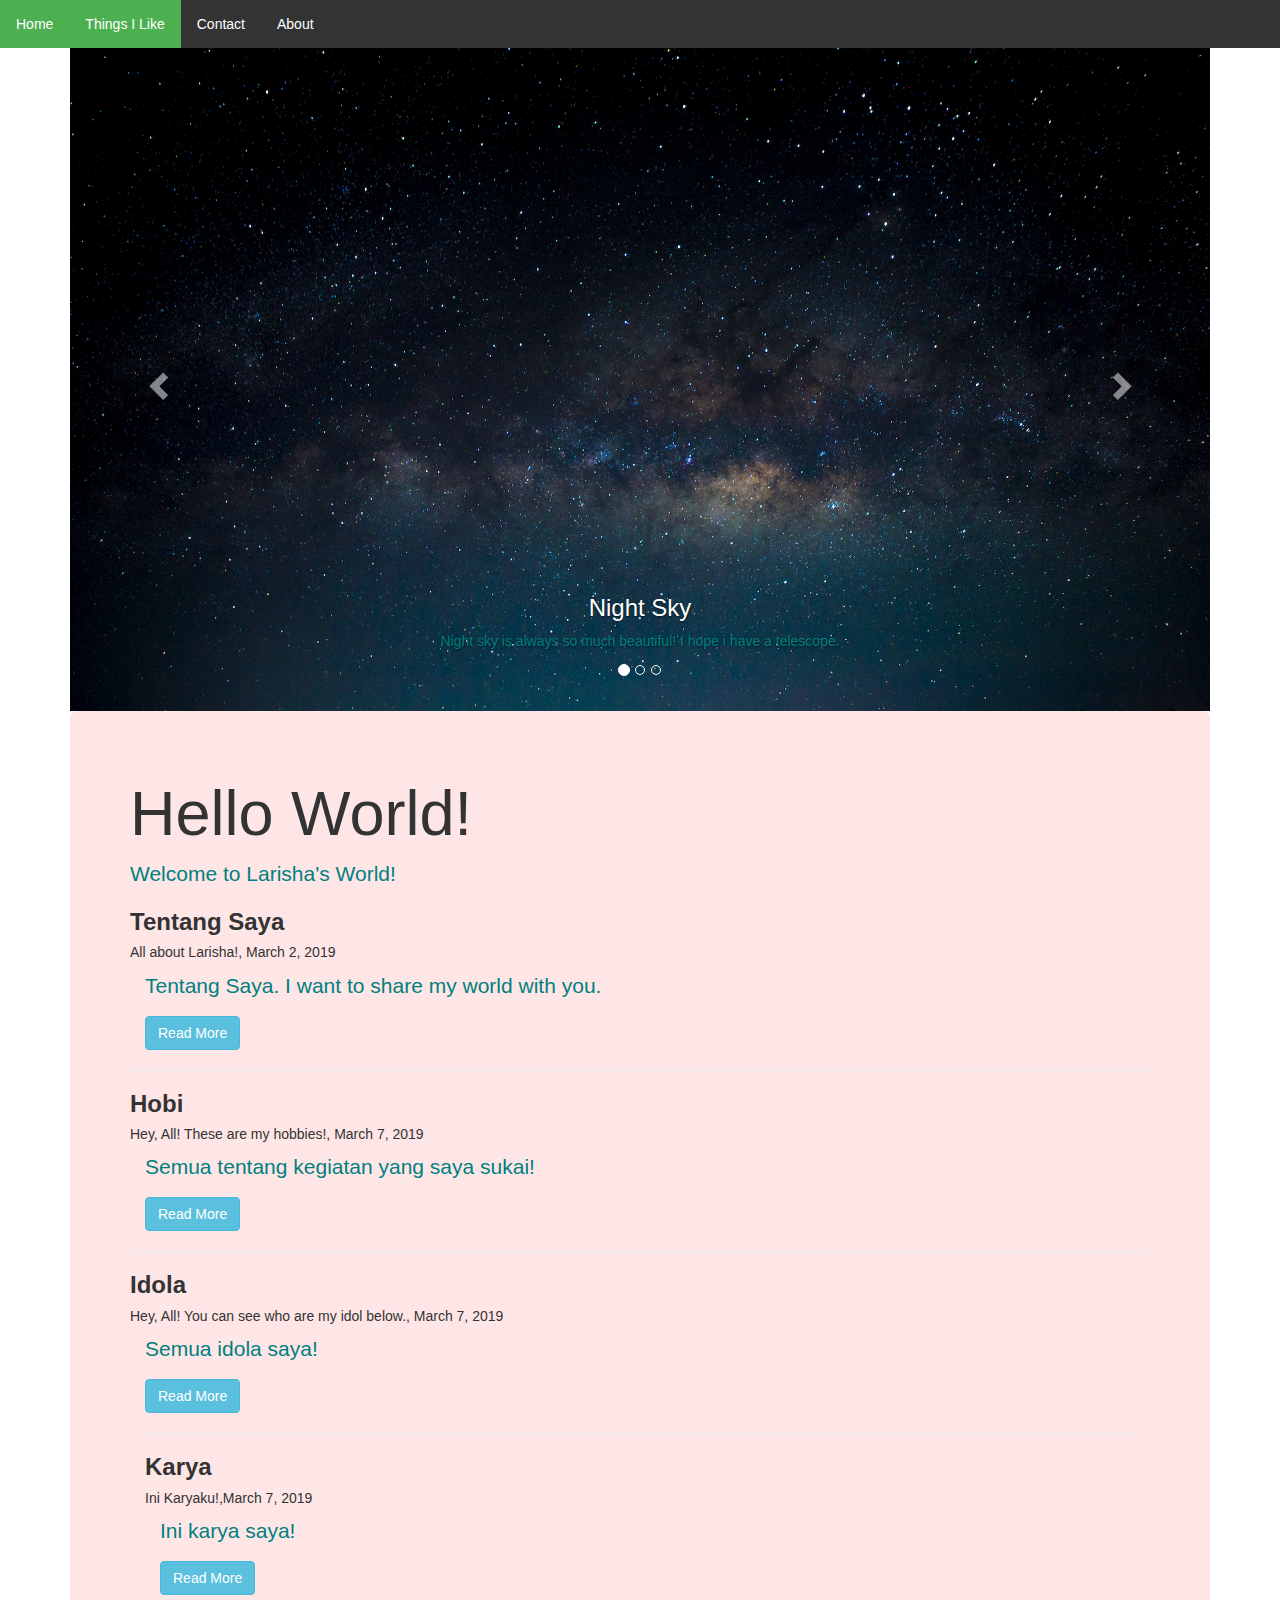
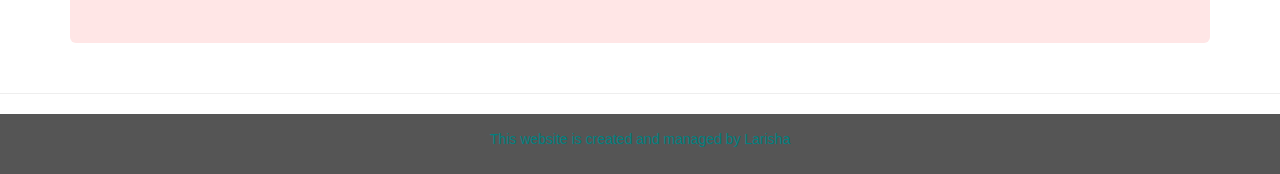
<file: index.html>
<!DOCTYPE html>
<html>
<head>
	<title>Larisha kirana Maharani</title>
	<div id="index.html"></div>
	<link rel="stylesheet" type="text/css" href="css/style.css">
	 <meta charset="utf-8">
  <meta name="viewport" content="width=device-width, initial-scale=1">
  <link rel="stylesheet" href="https://maxcdn.bootstrapcdn.com/bootstrap/3.4.0/css/bootstrap.min.css">
  <script src="https://ajax.googleapis.com/ajax/libs/jquery/3.3.1/jquery.min.js"></script>
  <script src="https://maxcdn.bootstrapcdn.com/bootstrap/3.4.0/js/bootstrap.min.js"></script>
	<style>
    /* Remove the navbar's default margin-bottom and rounded borders */ 
    .navbar {
      margin-bottom: 0;
      border-radius: 0;
    }
    
    /* Set height of the grid so .sidenav can be 100% (adjust as needed) */
    .row.content {height: 450px}
    
    /* Set gray background color and 100% height */
    .sidenav {
      padding-top: 20px;
      background-color: #f1f1f1;
      height: 100%;
    }
    
    /* Set black background color, white text and some padding */
    footer {
      background-color: #555;
      color: white;
      padding: 15px;
    }
    
    /* On small screens, set height to 'auto' for sidenav and grid */
    @media screen and (max-width: 767px) {
      .sidenav {
        height: auto;
        padding: 15px;
      }
      .row.content {height:auto;} 
    }
  </style>
</head>
</head>
<body>
  <ul class="topnav">
  <li><a class="active" href="index.html">Home</a></li>
<li><a class="active" href="like.html">Things I Like</a></li>
  <li><a class:"active" href="about.html">Contact</a></li>
  <li class="active"><a href="trueabout.html">About</a></li>
	
</ul>
	<div class="container">
  <div id="myCarousel" class="carousel slide" data-ride="carousel">
    <!-- Indicators -->
    <ol class="carousel-indicators">
      <li data-target="#myCarousel" data-slide-to="0" class="active"></li>
      <li data-target="#myCarousel" data-slide-to="1"></li>
      <li data-target="#myCarousel" data-slide-to="2"></li>
    </ol>

    <!-- Wrapper for slides -->
    <div class="carousel-inner">

      <div class="item active">
        <img src="sky.png" alt="sky" style="width:100%;">
        <div class="carousel-caption">
          <h3>Night Sky</h3>
          <p class="white">Night sky is always so much beautiful! I hope i have a telescope.</p>
        </div>
      </div>

      <div class="item">
        <img src="bogor.png" alt="bogor" style="width:100%;">
        <div class="carousel-caption">
          <p class="white">Bogor is ma city!</p>
        </div>
      </div>
    
      <div class="item">
        <img src="map.png" alt="map" style="width:100%;">
        <div class="carousel-caption">
          <h3>Map</h3>
          <p class="white">I wish one day i can travel around the world!</p>
        </div>
      </div>
  
    </div>

    <!-- Left and right controls -->
    <a class="left carousel-control" href="#myCarousel" data-slide="prev">
      <span class="glyphicon glyphicon-chevron-left"></span>
      <span class="sr-only">Previous</span>
    </a>
    <a class="right carousel-control" href="#myCarousel" data-slide="next">
      <span class="glyphicon glyphicon-chevron-right"></span>
      <span class="sr-only">Next</span>
    </a>
  </div>
</div>
		<div class="container">
  <div style="background-color: #ffe6e6;" class="jumbotron">
		<h1>Hello World!</h1>
		<p>Welcome to Larisha's World!</p>
	<div style="background-color: #ffe6e6;">

<div class="w4row">
<div class="w3-col l8 s12">
  <div class="w3-card-4 w3-margin w3-white">
    <div class="w3-container">
      <h3><b>Tentang Saya</b></h3>
      <h5>All about Larisha!, <span class="w3-opacity">March 2, 2019</span></h5>
    </div>
<div class="container">
  <p>Tentang Saya. I want to share my world with you.</p>
  <button type="button" class="btn btn-info" data-toggle="collapse" data-target="#demo">Read More</button>
  <div id="demo" class="collapse">
	 

<img src="lars.png" alt="Lasrisha" height="200" width="200">
	  <li style="background-color:lavender;"> Nama : Larisha Kirana Maharani</li>
   <li style="background-color: #ffe6e6;">TTL   : Bogor, 23 Juli 2002</li>
   <li style="background-color: #ffe6e6;"> Agama: Islam</li>
	  
<p class="small" style=>Halo! Saya Larisha, anak pertama dari 5 bersaudara. Sejak lahir saya tinggal di Bogor walaupun orangtua saya orang Sumedang. Pendidikan saya:</p>

												<li>1. TK IT Aliya</li>
												<li>2. SD IT Aliya</li>
												<li>3. SMP Negeri 1 Bogor</li>
												<li>4. SMK-SMAK Bogor</li>		

<p class="small">Saya punya banyak cita-cita. Dulu saat SD, saya ingin di lab. Alhamdulillah, sekarang saya sekolah di tempat yang punya banyak lab. Seru, tapi ternyata tidak seenak yang saya pikirkan. Banyak lapsus, LKS dan sobat-sobatnya. </p>

<p class="small">Di atas ada foto saya bersama Fadia, she is my bestie since 10 grade. Sayangnya, kini kami tidak sekelas lagi karena saya pindah ke PSG. Banyak hal yang saya sukai, mulai dari keju, hingga makanan lainnya. Saya juga suka anime, K-pop, dan akhir-akhir ini mulai nonton chinese drama karena mulai bosan dengan drama korea.   </p>
	  
	<div class="container">
  <h2>Give Me A Comment!</h2>
<form action="/action_page.php">
    <div class="form-group">
      <label for="cmt">Comment:</label>
      <input type="Comment" class="form-control" id="cmt" placeholder="Enter comment" name="cmt">
    </div>
    <div class="checkbox">
      <label><input type="checkbox" name="remember"> Remember me</label>
    </div>
    <button type="submit" class="btn btn-default" href="thankyou.html">Submit</button>
  </form>
        
        <div class="w3-col m4 w3-hide-small">
          <p><span class="w3-padding-large w3-right"><b>Comments  </b> <span class="w3-tag">0</span></span></p>
	
</div>
</div>

</div>
        </div>
      </div>
    </div>
  </div>
  <hr>
	  <div class="w4row">
<div class="w3-col l8 s12">
  <div class="w3-card-4 w3-margin w3-white">
    <div class="w3-container">
      <h3><b>Hobi</b></h3>
      <h5>Hey, All! These are my hobbies!, <span class="w3-opacity">March 7, 2019</span></h5>
    </div>
<div class="container">
  <p>Semua tentang kegiatan yang saya sukai!</p>
  <button type="button" class="btn btn-info" data-toggle="collapse" data-target="#demo1">Read More</button>
  <div id="demo1" class="collapse">
   <img src="XI.6-Larisha Kirana Maharani-hobi.png" class="img-rounded" alt="Cinque Terre" width="220" height="250">
   <p class="small">Banyak kegiatan yang saya sukai, salah satunya adalah memasak. Banyak faktor mengapa saya menjadikan memasak sebagi hobi saya, salah satunya karena saya suka makanan. Apalagi yang gratis dan enak. Sebenarnya, saya tidak begitu mahir memasak, bahkan bisa dibilang sangat payah. Saya malah sering dilarang Ibu kalau ingin memasak sendiri. Karena pasti kacau, dapur kacau, makanan sudah pasti.</p>
  
	<div class="container">
  <h2>Give Me A Comment!</h2>
  <form action="/action_page.php">
    <div class="form-group">
      <label for="cmt">Comment:</label>
      <input type="Comment" class="form-control" id="cmt" placeholder="Enter comment" name="cmt">
    </div>
    <div class="checkbox">
      <label><input type="checkbox" name="remember"> Remember me</label>
    </div>
    <button type="submit" class="btn btn-default" href="thankyou.html">Submit</button>
  </form>
        
        <div class="w3-col m4 w3-hide-small">
          <p><span class="w3-padding-large w3-right"><b>Comments  </b> <span class="w3-tag">0</span></span></p>
	
</div>

</div>
      </div>
    </div>
  </div>
  </div>
  <hr>
	  
	  <div class="w4col l8 s12">
  <div class="w3-card-4 w3-margin w3-white">
    <div class="w3-container">
      <h3><b>Idola</b></h3>
      <h5>Hey, All! You can see who are my idol below., <span class="w3-opacity">March 7, 2019</span></h5>
    </div>
<div class="container">
  <p>Semua idola saya!</p>
  <button type="button" class="btn btn-info" data-toggle="collapse" data-target="#demo3">Read More</button>
  <div id="demo3" class="collapse">
    <div class="row">
    <div class="relative" class="col-sm-6" style="background-color:lavender;">.<img src="XI.6-Larisha-idola.png" class="img-rounded" alt="Habibie" width="350" height="236">  <p>Idola saya ada banyak, salah satunya mantan presiden kita, B.J. Habibie</p></div>
	<div class="relative" class="col-sm-6" style="background-color:lavender;">.<p class="small">Idola saya ada banyak. Pertama, B.J Habibie, saya mengidolakan beliau sejak SD karena kecakapannya dalam banyak hal. Dari buku-buku yang saya baca, beliau tidak memperoleh hal itu secara instan. Tetapi melalui perjuangan. Beliau menginspirasi saya untuk terus berjuang agar saya sukses di masa depan. </p>
    <div class="relative"class="col-sm-4" style="background-color:lavender;">.<img src="v.png" class="img-rounded" alt="v" width="240" height="250"> 
  	<p>Kedua, ada Kim Taehyung. Bisa dibilang, dari dulu saya ini army </p></div>
    <div class="relative" class="col-sm-4" style="background-color:lavender;">.<img src="lay.png" class="img-rounded" alt="lay" width="170" height="236"> 
    	<p>Ketiga ada Zhang Yixing atau Lay. Member EXO asal China</p></div>
	     <div class="relative" class="col-sm-4" style="background-color:lavender;">.<img src="baekhyun.png" class="img-rounded" alt="baek" width="210" height="250">  <p>Keempat, Byun Baekhyun. Dia ini salah satu member EXO</p></div>
	<div class="relative" class="col-sm-12" style="background-color:lavender;">.<img src="do.png" class="img-rounded" alt="baek" width="190" height="250">  <p>Kelima, D.O dia juga member EXO</p></div>
	  
	<div class="container">
  <h2>Give Me A Comment!</h2>
  <form action="/action_page.php">
    <div class="form-group">
    <div class="form-group">
      <label for="cmt">Comment:</label>
      <input type="Comment" class="form-control" id="cmt" placeholder="Enter comment" name="cmt">
    </div>
    <div class="checkbox">
      <label><input type="checkbox" name="remember"> Remember me</label>
    </div>
    <button type="submit" class="btn btn-default" href="thankyou.html">Submit</button>
  </form>
        
        <div class="w3-col m4 w3-hide-small">
          <p><span class="w3-padding-large w3-right"><b>Comments  </b> <span class="w3-tag">0</span></span></p>
	
</div>
  
	
</div>
</div>
</div>
 </div>
 </div>

  
<hr>

  <div class="w4row">
<div class="w3-col l8 s12">
  <div class="w3-card-4 w3-margin w3-white">
    <div class="w3-container">
      <h3><b>Karya</b></h3>
      <h5>Ini Karyaku!,<span class="w3-opacity">March 7, 2019</span></h5>
    </div>
<div class="container">
  <p>Ini karya saya!</p>
  <button type="button" class="btn btn-info" data-toggle="collapse" data-target="#demo4">Read More</button>
  <div id="demo4" class="collapse">
    <img src="XI.6-Larisha-animation.gif" class="img-rounded" alt="Cinque Terre" width="220" height="250"> 
   <p class="small">Ini karya pertama saya, sebuah animasi yang merupakan tugas dari labkom untuk siswa kelas 11, termasuk saya. Masih belum bagus sih, tapi saya akan berusaha untuk menciptakan yang lebih baik dari ini. Waktu itu, saya buat ini malam-malam. Bukan H-1 dikumpulkan juga sih, cuma tetap saja, saya yang pertamakali membuat animasi harus meminta pengarahan dari sana-sini.</p>
  
	<div class="container">
  <h2>Give Me A Comment!</h2>
  <form action="/action_page.php">
    <div class="form-group">
    <div class="form-group">
      <label for="cmt">Comment:</label>
      <input type="Comment" class="form-control" id="cmt" placeholder="Enter comment" name="cmt">
    </div>
    <div class="checkbox">
      <label><input type="checkbox" name="remember"> Remember me</label>
    </div>
    <button type="submit" class="btn btn-default" href="thankyou.html">Submit</button>
  </form>
        
        <div class="w3-col m4 w3-hide-small">
          <p><span class="w3-padding-large w3-right"><b>Comments  </b> <span class="w3-tag">0</span></span></p>
	
</div>
</div>
</div>
      </div>
    </div>
  </div>
  </div>
	  </div>
		   </div>
	  </div>
	  </div>
		  </div>
		</div>
	  </div>
			</div>
	</div>
</div>
</div>
</div>
</div>
  <hr>
  <footer class="container-fluid text-center">
  <p>This website is created and managed by Larisha</p>
</footer>


</html>
</file>
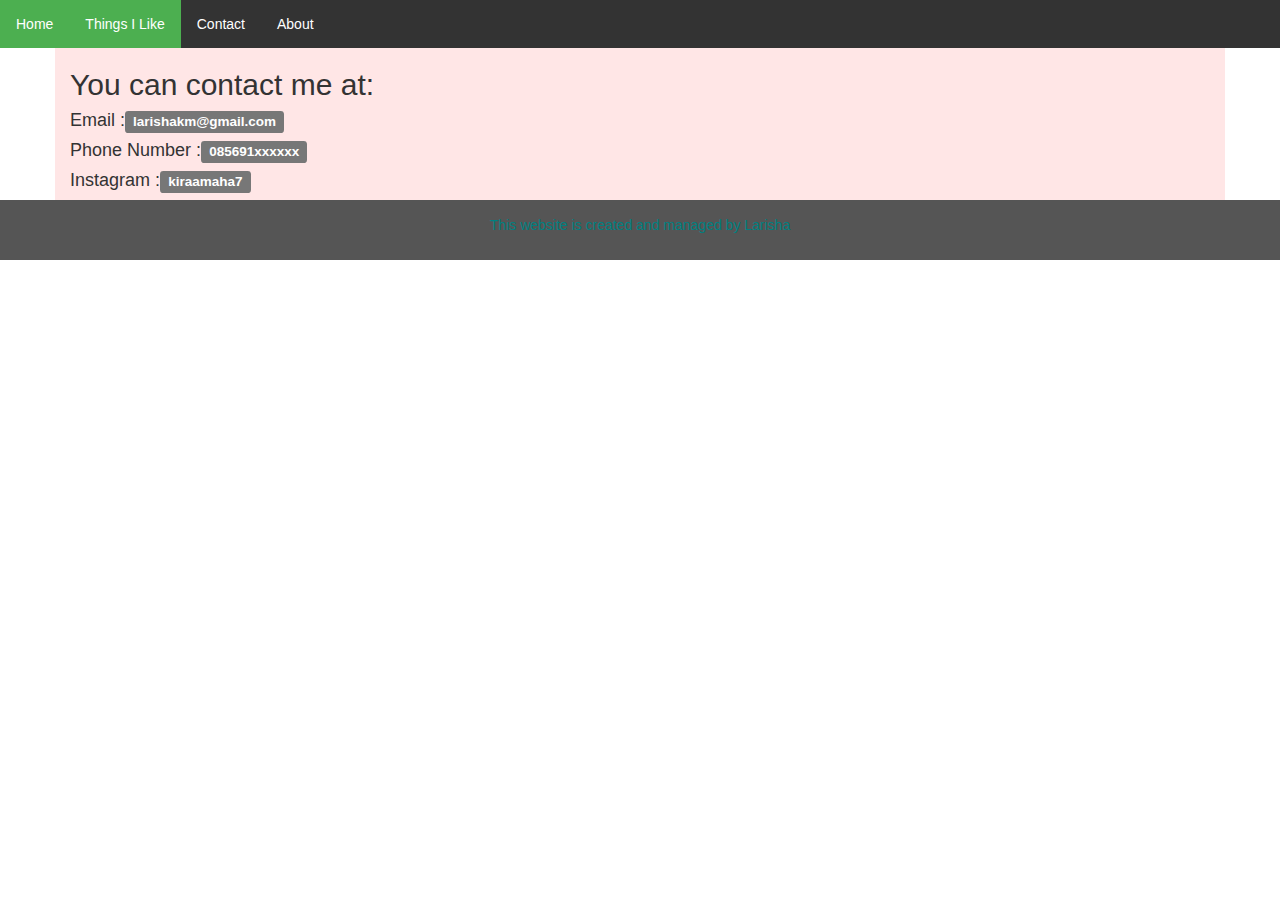
<file: about.html>
<!DOCTYPE html>
<html>
<head>
	<title>Contact</title>
	<div id="about.html" style="background-color: #ffe6e6;"></div>
	<link rel="stylesheet" type="text/css" href="css/style.css">
	 <meta charset="utf-8">
  <meta name="viewport" content="width=device-width, initial-scale=1">
  <link rel="stylesheet" href="https://maxcdn.bootstrapcdn.com/bootstrap/3.4.0/css/bootstrap.min.css">
  <script src="https://ajax.googleapis.com/ajax/libs/jquery/3.3.1/jquery.min.js"></script>
  <script src="https://maxcdn.bootstrapcdn.com/bootstrap/3.4.0/js/bootstrap.min.js"></script>
	<style>
    /* Remove the navbar's default margin-bottom and rounded borders */ 
    .navbar {
      margin-bottom: 0;
      border-radius: 0;
    }
    
    /* Set height of the grid so .sidenav can be 100% (adjust as needed) */
    .row.content {height: 450px}
    
    /* Set gray background color and 100% height */
    .sidenav {
      padding-top: 20px;
      background-color: #f1f1f1;
      height: 100%;
    }
    
    /* Set black background color, white text and some padding */
    footer {
      background-color: #555;
      color: white;
      padding: 15px;
    }
    
    /* On small screens, set height to 'auto' for sidenav and grid */
    @media screen and (max-width: 767px) {
      .sidenav {
        height: auto;
        padding: 15px;
      }
      .row.content {height:auto;} 
    }
  </style>
</head>
<body>

	<ul class="topnav">
  <li><a class="active" href="index.html">Home</a></li>
		<li><a class="active" href="like.html">Things I Like</a></li>
  <li><a href="#contact">Contact</a></li>
  <li class="active"><a href="trueabout.html">About</a></li>
</ul>


<div style="background-color: #ffe6e6;"  class="container">
 <h2>You can contact me at:

</h2>
  <h4>Email 		:<span class="label label-default">larishakm@gmail.com</span></h4>
  <h4>Phone Number  :<span class="label label-default">085691xxxxxx</span></h4>
  <h4>Instagram 	:<span class="label label-default">kiraamaha7
	  
	  
	  
	  
	  
	  
	  
	  
	  </span></h4>
</div>
</div>
</div>
</div>
  <footer class="container-fluid text-center">
  <p>This website is created and managed by Larisha</p>
  </footer>

</body>
</html>
</file>
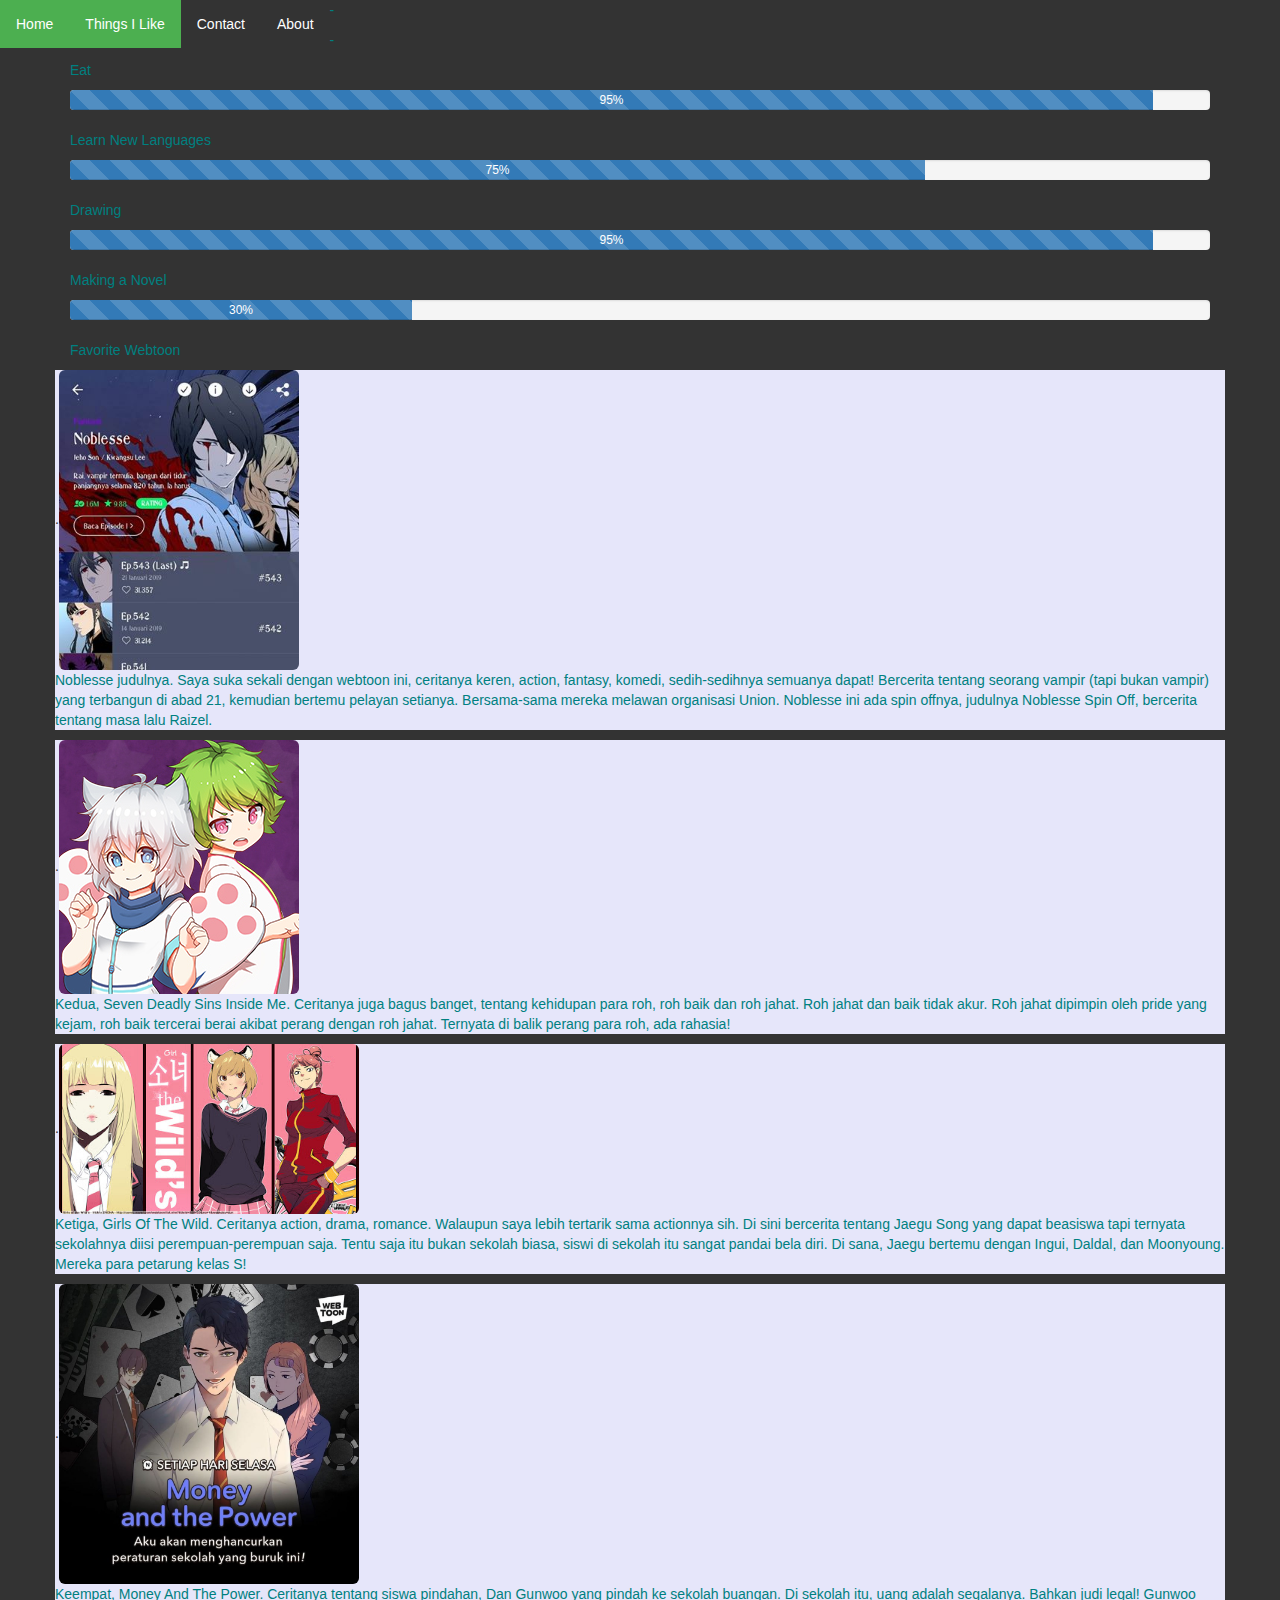
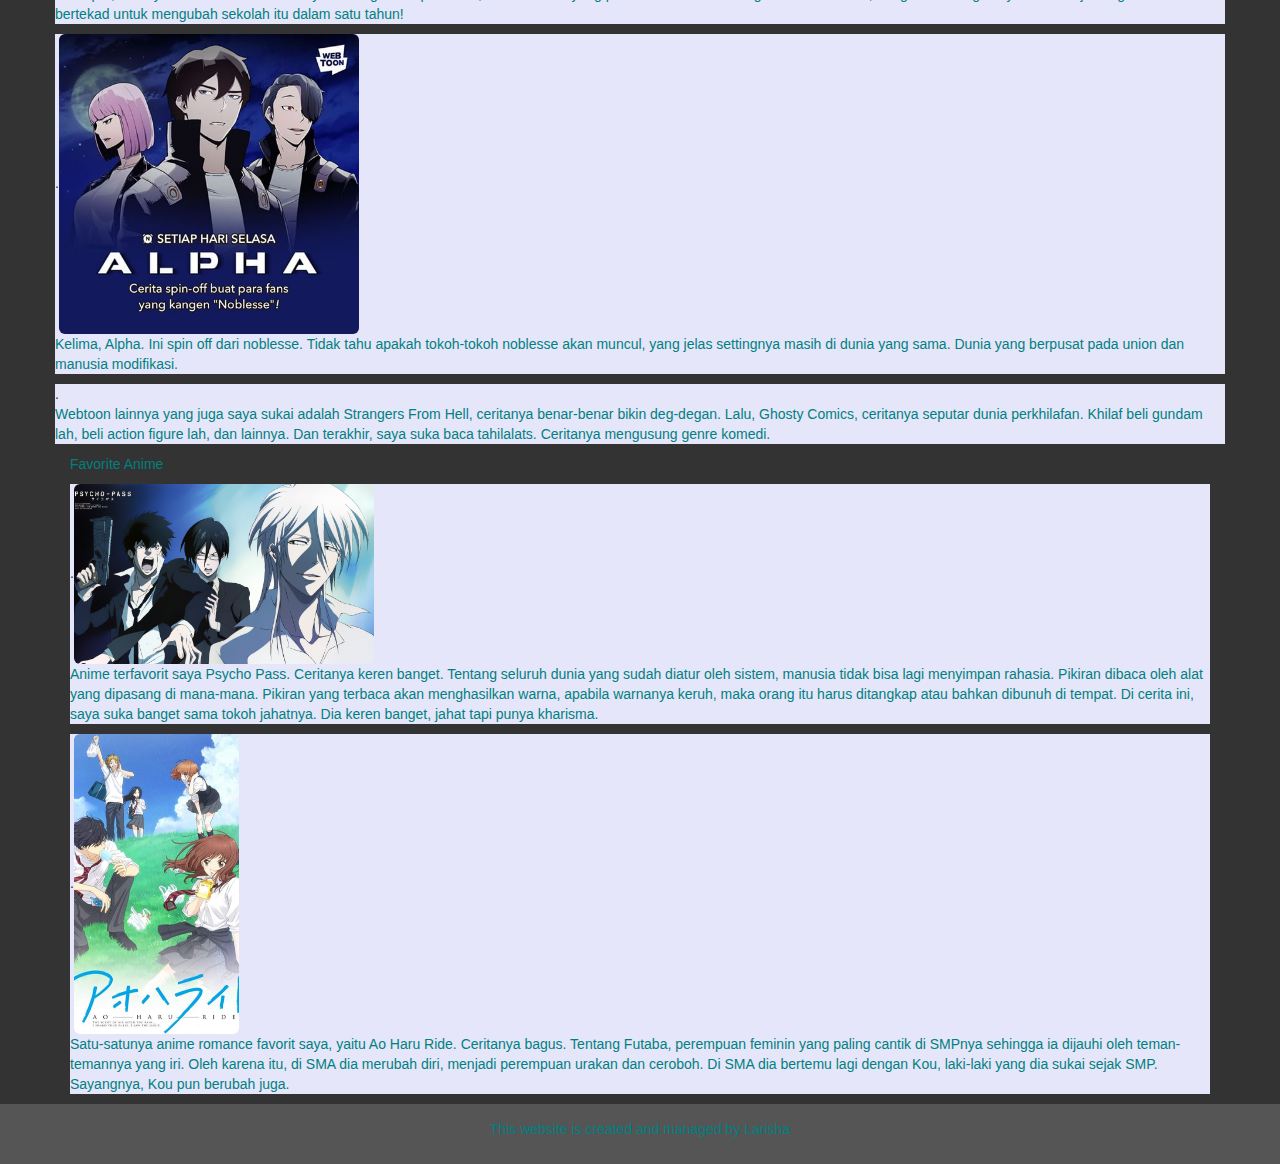
<file: like.html>
<!DOCTYPE html>
<html>
<head>
	<title>Everything I Like...</title>
	<div id="like.html"></div>
	<link rel="stylesheet" type="text/css" href="css/style.css">
	 <meta charset="utf-8">
  <meta name="viewport" content="width=device-width, initial-scale=1">
  <link rel="stylesheet" href="https://maxcdn.bootstrapcdn.com/bootstrap/3.4.0/css/bootstrap.min.css">
  <script src="https://ajax.googleapis.com/ajax/libs/jquery/3.3.1/jquery.min.js"></script>
  <script src="https://maxcdn.bootstrapcdn.com/bootstrap/3.4.0/js/bootstrap.min.js"></script>
	<style>
    /* Remove the navbar's default margin-bottom and rounded borders */ 
    .navbar {
      margin-bottom: 0;
      border-radius: 0;
    }
    
    /* Set height of the grid so .sidenav can be 100% (adjust as needed) */
    .row.content {height: 450px}
    
    /* Set gray background color and 100% height */
    .sidenav {
      padding-top: 20px;
      background-color: #f1f1f1;
      height: 100%;
    }
    
    /* Set black background color, white text and some padding */
    footer {
      background-color: #555;
      color: white;
      padding: 15px;
    }
    
    /* On small screens, set height to 'auto' for sidenav and grid */
    @media screen and (max-width: 767px) {
      .sidenav {
        height: auto;
        padding: 15px;
      }
      .row.content {height:auto;} 
    }
  </style>
</head>
<body>
	<ul class="topnav">
  <li><a class="active" href="index.html">Home</a></li>
		<li><a class="active" href="like.html">Things I Like</a></li>
  <li><a class:"active" href="about.html">Contact</a></li>
<li class="active"><a href="trueabout.html">About</a></li>

	
<div class="container">
	<p>-</p>
	<p>-</p>
  <p>Eat</p> 
  <div class="progress">
    <div class="progress-bar progress-bar-striped active" role="progressbar" aria-valuenow="40" aria-valuemin="0" aria-valuemax="100" style="width:95%">
      95%
    </div>
    </div>
</div>

<div class="container">
  <p>Learn New Languages</p> 
  <div class="progress">
    <div class="progress-bar progress-bar-striped active" role="progressbar" aria-valuenow="40" aria-valuemin="0" aria-valuemax="100" style="width:75%">
      75%
    </div>
    </div>
</div>

<div class="container">
  <p>Drawing</p> 
  <div class="progress">
    <div class="progress-bar progress-bar-striped active" role="progressbar" aria-valuenow="40" aria-valuemin="0" aria-valuemax="100" style="width:95%">
      95%
    </div>
    </div>
</div>

<div class="container">
  <p>Making a Novel</p> 
  <div class="progress">
    <div class="progress-bar progress-bar-striped active" role="progressbar" aria-valuenow="40" aria-valuemin="0" aria-valuemax="100" style="width:30%">
     30%
    </div>
    </div>
</div>

<div class="container">
	<p>Favorite Webtoon</p>
    <div class="row">
    <div class="relative" class="col-sm-4" style="background-color:lavender;">.<img src="noblesse.png" class="img-rounded" alt="noblesse" width="240" height="300">  <p>Noblesse judulnya. Saya suka sekali dengan webtoon ini, ceritanya keren, action, fantasy, komedi, sedih-sedihnya semuanya dapat! Bercerita tentang seorang vampir (tapi bukan vampir) yang terbangun di abad 21, kemudian bertemu pelayan setianya. Bersama-sama mereka melawan organisasi Union. Noblesse ini ada spin offnya, judulnya Noblesse Spin Off, bercerita tentang masa lalu Raizel. </p></div>
    <div class="relative"class="col-sm-4" style="background-color:lavender;">.<img src="2.png" class="img-rounded" alt="seven" width="240" height="254"> 
  	<p>Kedua, Seven Deadly Sins Inside Me. Ceritanya juga bagus banget, tentang kehidupan para roh, roh baik dan roh jahat. Roh jahat dan baik tidak akur. Roh jahat dipimpin oleh pride yang kejam, roh baik tercerai berai akibat perang dengan roh jahat. Ternyata di balik perang para roh, ada rahasia!</p></div>
    <div class="relative" class="col-sm-4" style="background-color:lavender;">.<img src="gotw.png" class="img-rounded" alt="gotw" width="300" height="170"> 
    	<p>Ketiga, Girls Of The Wild. Ceritanya action, drama, romance. Walaupun saya lebih tertarik sama actionnya sih. Di sini bercerita tentang Jaegu Song yang dapat beasiswa tapi ternyata sekolahnya diisi perempuan-perempuan saja. Tentu saja itu bukan sekolah biasa, siswi di sekolah itu sangat pandai bela diri. Di sana, Jaegu bertemu dengan Ingui, Daldal, dan Moonyoung. Mereka para petarung kelas S! </p></div>
	     <div class="relative" class="col-sm-4" style="background-color:lavender;">.<img src="money.png" class="img-rounded" alt="baek" width="300" height="300">  <p>Keempat, Money And The Power. Ceritanya tentang siswa pindahan, Dan Gunwoo yang pindah ke sekolah buangan. Di sekolah itu, uang adalah segalanya. Bahkan judi legal! Gunwoo bertekad untuk mengubah sekolah itu dalam satu tahun!</p></div>
<div class="relative" class="col-sm-4" style="background-color:lavender;">.<img src="alpha.png" class="img-rounded" alt="alpha" width="300" height="300"> <p>Kelima, Alpha. Ini spin off dari noblesse. Tidak tahu apakah tokoh-tokoh noblesse akan muncul, yang jelas settingnya masih di dunia yang sama. Dunia yang berpusat pada union dan manusia modifikasi. </p></div>
<div class="relative" class="col-sm-4" style="background-color:lavender;">.<p>Webtoon lainnya yang juga saya sukai adalah Strangers From Hell, ceritanya benar-benar bikin deg-degan. Lalu, Ghosty Comics, ceritanya seputar dunia perkhilafan. Khilaf beli gundam lah, beli action figure lah, dan lainnya. Dan terakhir, saya suka baca tahilalats. Ceritanya mengusung genre komedi.</p></div>
</div>
</div>


<div class="container">
	<p>Favorite Anime</p>
	<div class="relative" class="col-sm-3" style="background-color:lavender;">.<img src="pass.png" class="img-rounded" alt="pass" width="300" height="180"> <p>Anime terfavorit saya Psycho Pass. Ceritanya keren banget. Tentang seluruh dunia yang sudah diatur oleh sistem, manusia tidak bisa lagi menyimpan rahasia. Pikiran dibaca oleh alat yang dipasang di mana-mana. Pikiran yang terbaca akan menghasilkan warna, apabila warnanya keruh, maka orang itu harus ditangkap atau bahkan dibunuh di tempat. Di cerita ini, saya suka banget sama tokoh jahatnya. Dia keren banget, jahat tapi punya kharisma. </p></div>
	<div class="relative" class="col-sm-3" style="background-color:lavender;">.<img src="ao.png" class="img-rounded" alt="ao" width="165" height="300"> <p>Satu-satunya anime romance favorit saya, yaitu Ao Haru Ride. Ceritanya bagus. Tentang Futaba, perempuan feminin yang paling cantik di SMPnya sehingga ia dijauhi oleh teman-temannya yang iri. Oleh karena itu, di SMA dia merubah diri, menjadi perempuan urakan dan ceroboh. Di SMA dia bertemu lagi dengan Kou, laki-laki yang dia sukai sejak SMP. Sayangnya, Kou pun berubah juga.</p></div> 
</div>
<footer class="container-fluid text-center">
  <p>This website is created and managed by Larisha</p>
</footer>






</body>
</html>
</file>
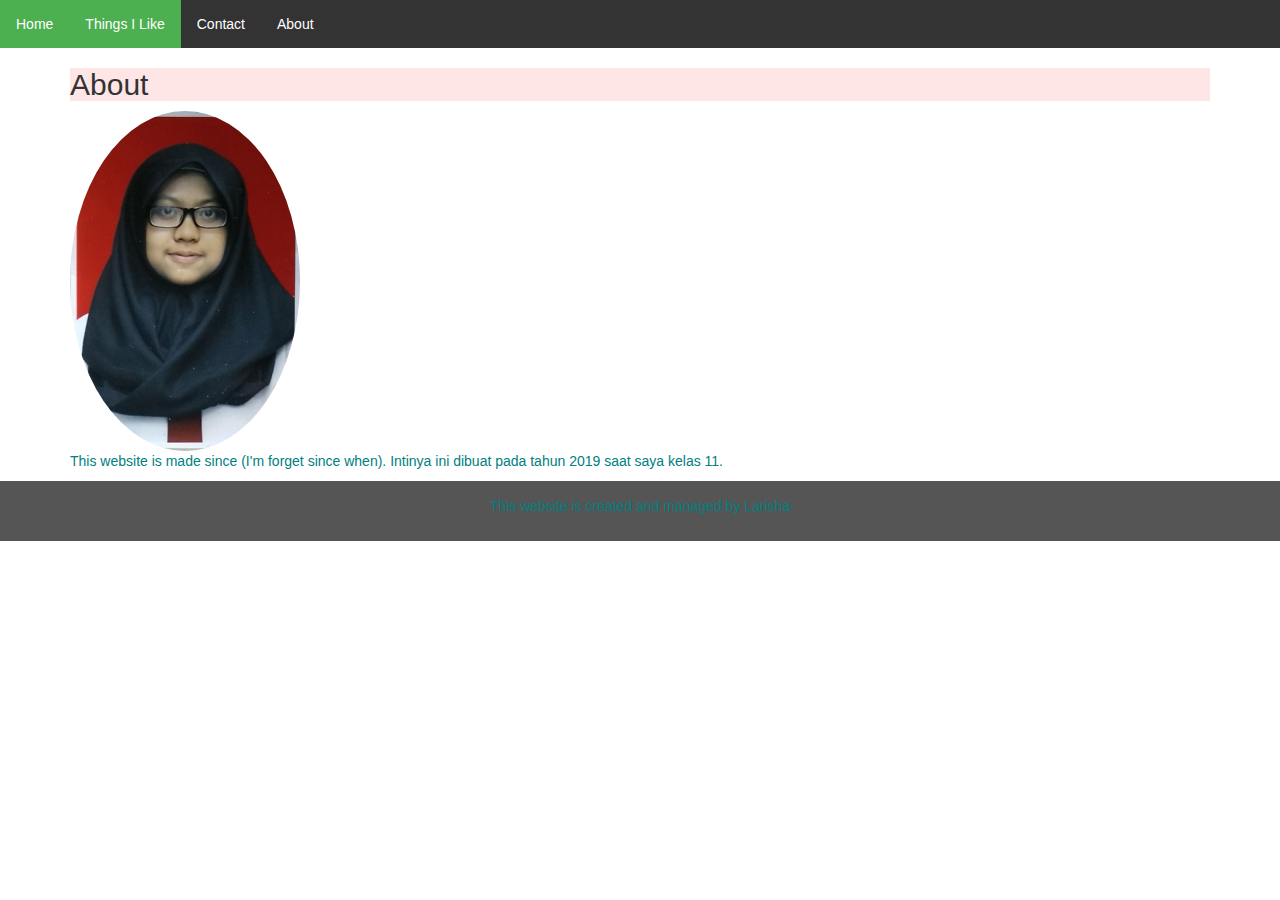
<file: trueabout.html>
<!DOCTYPE html>
<html>
<head>
	<title>About</title>
	<div style="background-color: #ffe6e6;" id="trueabout.html"></div>
	<link rel="stylesheet" type="text/css" href="css/style.css">
	 <meta charset="utf-8">
  <meta name="viewport" content="width=device-width, initial-scale=1">
  <link rel="stylesheet" href="https://maxcdn.bootstrapcdn.com/bootstrap/3.4.0/css/bootstrap.min.css">
  <script src="https://ajax.googleapis.com/ajax/libs/jquery/3.3.1/jquery.min.js"></script>
  <script src="https://maxcdn.bootstrapcdn.com/bootstrap/3.4.0/js/bootstrap.min.js"></script>
	<style>
    /* Remove the navbar's default margin-bottom and rounded borders */ 
    .navbar {
      margin-bottom: 0;
      border-radius: 0;
    }
    
    /* Set height of the grid so .sidenav can be 100% (adjust as needed) */
    .row.content {height: 450px}
    
    /* Set gray background color and 100% height */
    .sidenav {
      padding-top: 20px;
      background-color: #f1f1f1;
      height: 100%;
    }
    
    /* Set black background color, white text and some padding */
    footer {
      background-color: #555;
      color: white;
      padding: 15px;
    }
    
    /* On small screens, set height to 'auto' for sidenav and grid */
    @media screen and (max-width: 767px) {
      .sidenav {
        height: auto;
        padding: 15px;
      }
      .row.content {height:auto;} 
    }
  </style>
</head>
<body>
	<ul class="topnav">
  <li><a class="active" href="index.html">Home</a></li>
		<li><a class="active" href="like.html">Things I Like</a></li>
  <li><a href="about.html">Contact</a></li>
  <li class="active"><a href="#about">About</a></li>
	
</ul>
	<div class="container">
	<h2 style="background-color: #ffe6e6;" >About</h2>
	<img src="me.png" class="img-circle" alt="owner" width="230" height="340"> 
	<p class="relative">This website is made since (I'm forget since when). Intinya ini dibuat pada tahun 2019 saat saya kelas 11.</p></div>
<footer class="container-fluid text-center">
  <p>This website is created and managed by Larisha</p>
</footer>
	
</body>
</html>
</file>
<file: css/style.css>
body {background-color:#ffe6e6;} 
h1	{color:#001a1a;}
	h2 {color:#001a1a;}
		li	{color:#008080;}
			p {color:#008080;}

#nav{
		border: double 3px #0086b3;
		margin: 10px 5px 15px 20px;
		padding: 15px 10px 10px 15px
}
#nav a{
		text-decoration: none;
		color:#33ccff;
}
ul.topnav {
  list-style-type: none;
  margin: 0;
  padding: 0;
  overflow: hidden;
  background-color: #333;
}

ul.topnav li {float: left;}

ul.topnav li a {
  display: block;
  color: white;
  text-align: center;
  padding: 14px 16px;
  text-decoration: none;
}
	

ul.topnav li a:hover:not(.active) {background-color: #111;}

ul.topnav li a.active {background-color: #4CAF50;}

ul.topnav li.right {float: right;}
p.small {font-size:1vw;}
@media screen and (max-width: 600px) {
  ul.topnav li.right, 
  ul.topnav li {float: none;}
}
<style>
body,h1,h2 {font-family: "Raleway", sans-serif}
</style>
p.white {color:white;}
</file>
